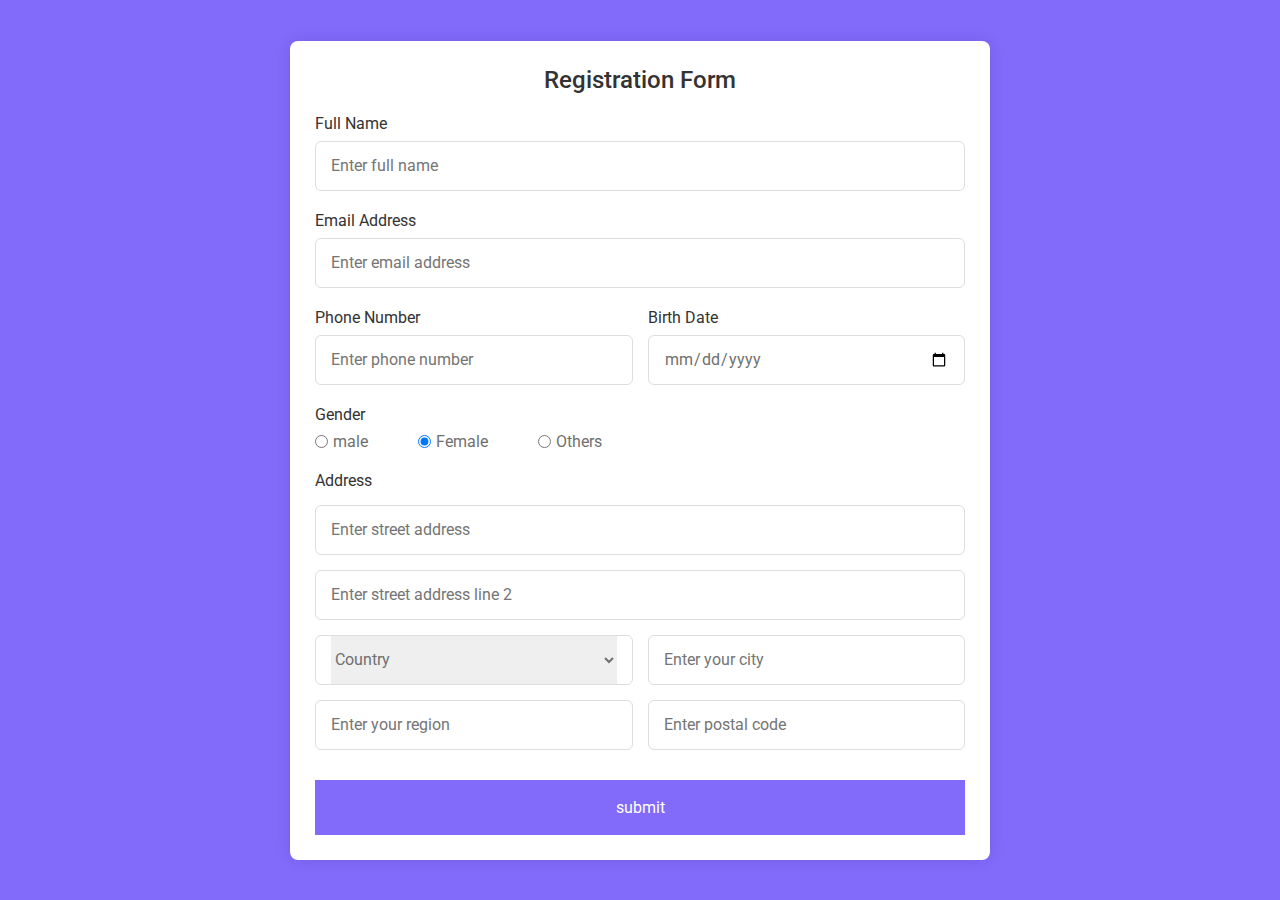
<file: index.html>
<!DOCTYPE html>
<html lang="en">
<head>
    <meta charset="UTF-8">
    <meta name="viewport" content="width=device-width, initial-scale=1.0">
    <title>Application Form</title>
    <link rel="stylesheet" href="style.css">
</head>

<body>
      <!-- SECTION -->
    <section class="container">

        <!-- HEADER -->
        <header>Registration Form</header>

        <!-- FORM -->
        <form action="https://submitform.co/kalaivani2024K@gmail.com" method="POST" class="form">
        

            <!-- CLASS 1 -->
          <div class="input-box">
            <label>Full Name</label>
               <input type="text" placeholder="Enter full name" required />
          </div>

          <div class="input-box">
            <label>Email Address</label>
               <input type="text" placeholder="Enter email address" required />
          </div>

          <div class="column">
            <div class="input-box">
              <label>Phone Number</label>
                 <input type="tel" placeholder="Enter phone number"  maxlength="10"  required />
            </div>

            <div class="input-box">
              <label>Birth Date</label>
                   <input type="date" placeholder="Enter birth date" required />
            </div>
          </div>

          <div class="gender-box">
              <h3>Gender</h3>

            <div class="gender-option">

              <div class="gender">

                <input type="radio" id="check-male" name="gender" value="male" />
                <label for="check-male">male</label>
              </div>

              <div class="gender">
                <input type="radio" id="check-female" name="gender" value="female" checked/>
                <label for="check-female">Female</label>
              </div>

              <div class="gender">
                <input type="radio" id="check-other" name="gender" value="Others"/>
                <label for="check-other">Others</label>
              </div>
            </div>
          </div>


          <div class="input-box address">
            <label>Address</label>
            <input type="text" placeholder="Enter street address" name="address_line1" required />
            <input type="text" placeholder="Enter street address line 2" name="address_line2" required />

            <div class="column">
              <div class="select-box">

                <select name="Country" required>
                  <option hidden>Country</option>
                  <option>America</option>
                  <option>Japan</option>
                  <option>India</option>
                  <option>Nepal</option>
                  <option>Australia</option>
                  <option>Canada</option>
                  <option>Korea</option>
                </select>
              </div>

              <input type="type" placeholder="Enter your city" name="city" required />
            </div>

            <div class="column">
              <input type="text" placeholder="Enter your region" name="region" required />
              <input type="tel" placeholder="Enter postal code"  maxlength="6" name="postal_code" required />
            </div>
 </div>

           <button type="submit">submit</button>
           <input type="hidden" name="_next" value="https://codewithkalai.github.io/registration-form/submitform.html">
           <input type="hidden" name="_captcha" value="false">
         
        </form>
      </section>
</body>
</html>
</file>
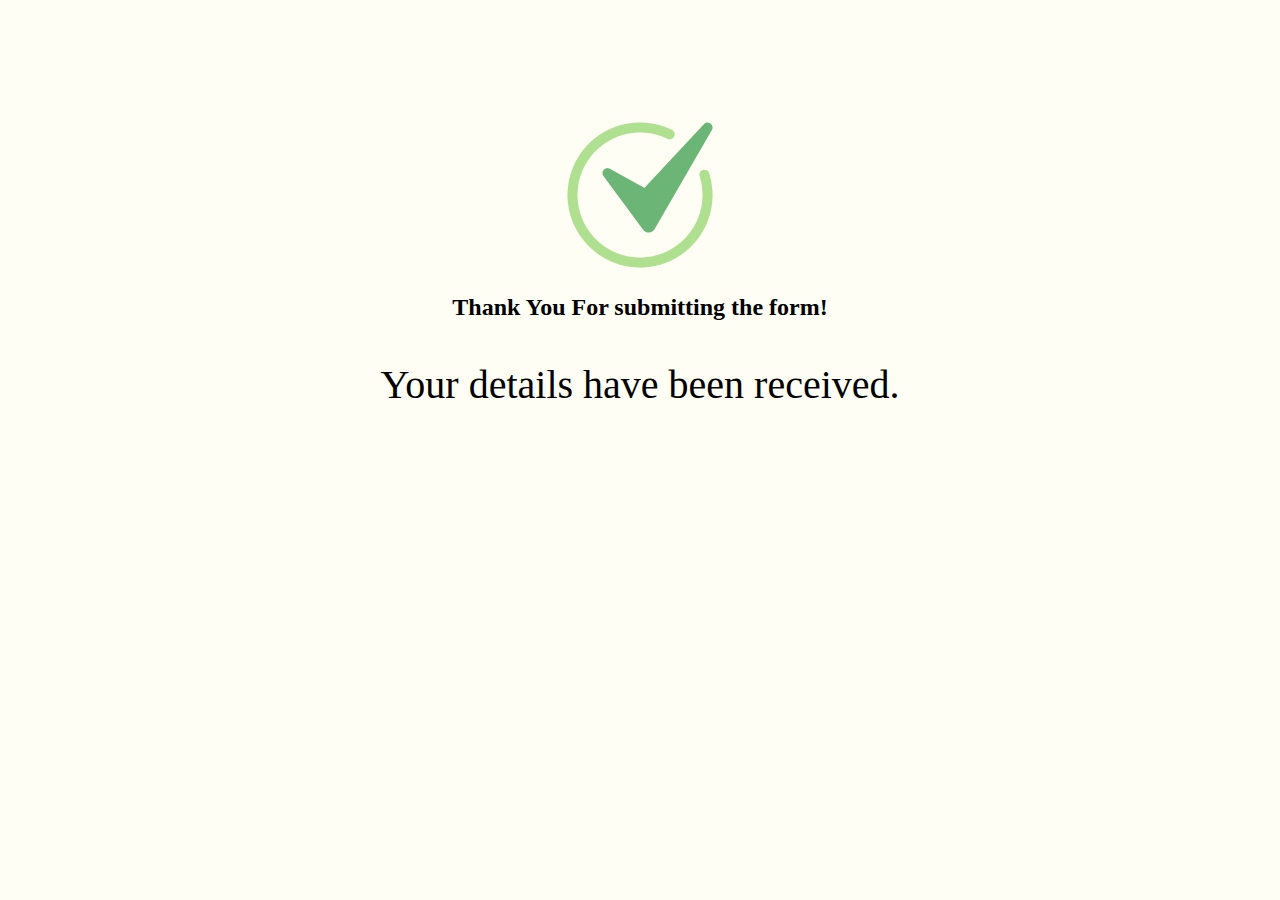
<file: submitform.html>
<!DOCTYPE html>
<html lang="en">
<head>
    <meta charset="UTF-8">
    <meta name="viewport" content="width=device-width, initial-scale=1.0">
    <title>Thank you</title>
    <style>
      body{
         background-color: rgba(255, 253, 240, 0.738); 
         min-height: 100px;
        align-items: center;
       justify-content: center;
       padding: 20px;
       margin-top: 100px;
     }
      
         img{
            width: 150px;
        }
    </style>
</head>
<body>
    <center>
    
    <img src="/image/check-mark.png" alt="check-mark" >
    <h2 style="text-align: center;">Thank You For submitting the form!</h2>
   <p style="font-size: 40px;">Your details have been received.</p>
</center>
</body>
</html>
</file>
<file: style.css>
@import url('https://fonts.googleapis.com/css2?family=Inter:ital,opsz,wght@0,14..32,100..900;1,14..32,100..900&family=Margarine&family=Roboto:ital,wght@0,100;0,300;0,400;0,500;0,700;0,900;1,100;1,300;1,400;1,500;1,700;1,900&family=Satisfy&display=swap');

*{
font-family: "Roboto", sans-serif;
margin: 0;
padding: 0;
box-sizing: border-box;
}

body {
    min-height: 100vh;
    display: flex;
    align-items: center;
    justify-content: center;
    padding: 20px;
    background: rgb(130, 106, 251);
  }

  .container {
    position: relative;
    max-width: 700px;
    width: 100%;
    background: #fff;
    padding: 25px;
    border-radius: 8px;
    box-shadow: 0 0 15px rgba(0, 0, 0, 0.1);
  }

  .container header {
    font-size: 1.5rem;
    color: #333;
    font-weight: 500;
    text-align: center;
  }

.container .form {
    margin-top: 20px;
  }

.form .input-box {
    width: 100%;
    margin-top: 20px;
  }

.input-box label {
    color: #333;
  }

 .form :where(.input-box input, .select-box) {
    position: relative;
    height: 50px;
    width: 100%;
    outline: none;
    font-size: 1rem;
    color: #707070;
    margin-top: 8px;
    border: 1px solid #ddd;
    border-radius: 6px;
    padding: 0 15px;
  }

  .input-box input:focus {
    box-shadow: 0 1px 0 rgba(0, 0, 0, 0.1);
  }
  .input-box input:hover{
    border-color:rgb(130,106,251);
    box-shadow: 0 0 5px rgba(130,106,251,0.5);
    background-color: #f5f3ff;
    transition: 0.3s ease;
  }
.form .column {
    display: flex;
    column-gap: 15px;
  }
  .form .gender-box {
    margin-top: 20px;
  }
  .gender-box h3 {
    color: #333;
    font-size: 1rem;
    font-weight: 400;
    margin-bottom: 8px;
  }
  .form :where(.gender-option, .gender) {
    display: flex;
    align-items: center;
    column-gap: 50px;
    flex-wrap: wrap;
  }
   .form .gender {
    column-gap: 5px;
  } 
  .gender input {
    background-color: rgb(130, 106, 251);
  }
  .form :where(.gender input, .gender label) {
    cursor: pointer;
  }
  .gender label {
    color: #707070;
  }
  .address :where(input, .select-box) {
    margin-top: 15px;
  }
  .select-box select {
    height: 100%;
    width: 100%;
    outline: none;
    border: none;
    color: #707070;
    font-size: 1rem;
  }

  .form button {
    height: 55px;
    width: 100%;
    color: #fff;
    font-size: 1rem;
    font-weight: 400;
    margin-top: 30px;
    border: none;
    cursor: pointer;
    transition: all 0.2s ease;
    background: rgb(130, 106, 251);
  }
  .form button:hover {
    background: rgb(88, 56, 250);
  }

  /*Responsive*/
  @media screen and (max-width: 500px) {
    .form .column {
      flex-wrap: wrap;
    }
    .form :where(.gender-option, .gender) {
      row-gap: 15px;
    }
  }
</file>
